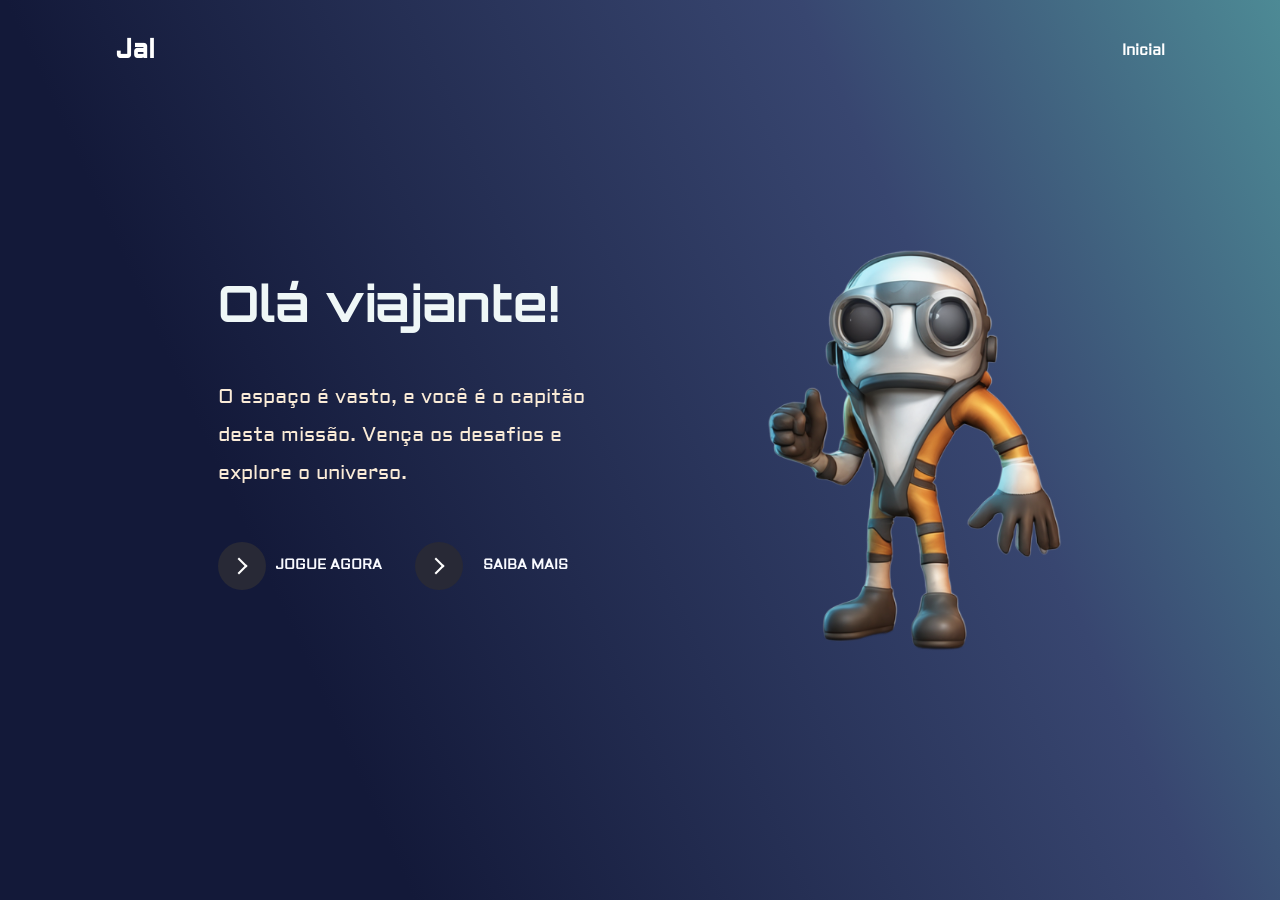
<file: index.html>
<!DOCTYPE html>
<html lang="pt-BR">
  <head>
    <meta charset="UTF-8" />
    <title>Jal</title>
    <link rel="stylesheet" href="./styles/style.css" />
    <link rel="preconnect" href="https://fonts.gstatic.com" />
  </head>
  <body>
    <header>
      <a href="#" class="logo">Jal</a>
      <ul class="navlist">
        <li><a href="index.html">Inicial</a></li>
      </ul>

      </div>
    </header>

    <section class="hero">
      <div class="hero-text">
        <h1>Olá viajante!</h1>
        <p>
          O espaço é vasto, e você é o capitão desta missão. Vença os desafios e explore o universo.
        </p>

        <button class="jogue">
          <span class="circle" aria-hidden="true">
            <span class="icon arrow"></span>
          </span>
          <a href="https://scratch.mit.edu/projects/880240353/fullscreen/" target="_blank">
            <span class="button-text">Jogue agora</span>
          </a>
        </button>

        <button class="saiba">
          <span class="circle" aria-hidden="true">
            <span class="icon arrow"></span>
          </span>
          <a href="https://ocs.ifsp.edu.br/conict/xivconict/paper/view/10278" target="_blank">
            <span class="button-text">Saiba mais</span>
          </a>
        </button>
      </div>

      <div class="hero-img">
        <img src="./assets/personagem.png" alt="personagem" />

      </div>
      
      </div>
    </section>
  </body>
</html>
</file>
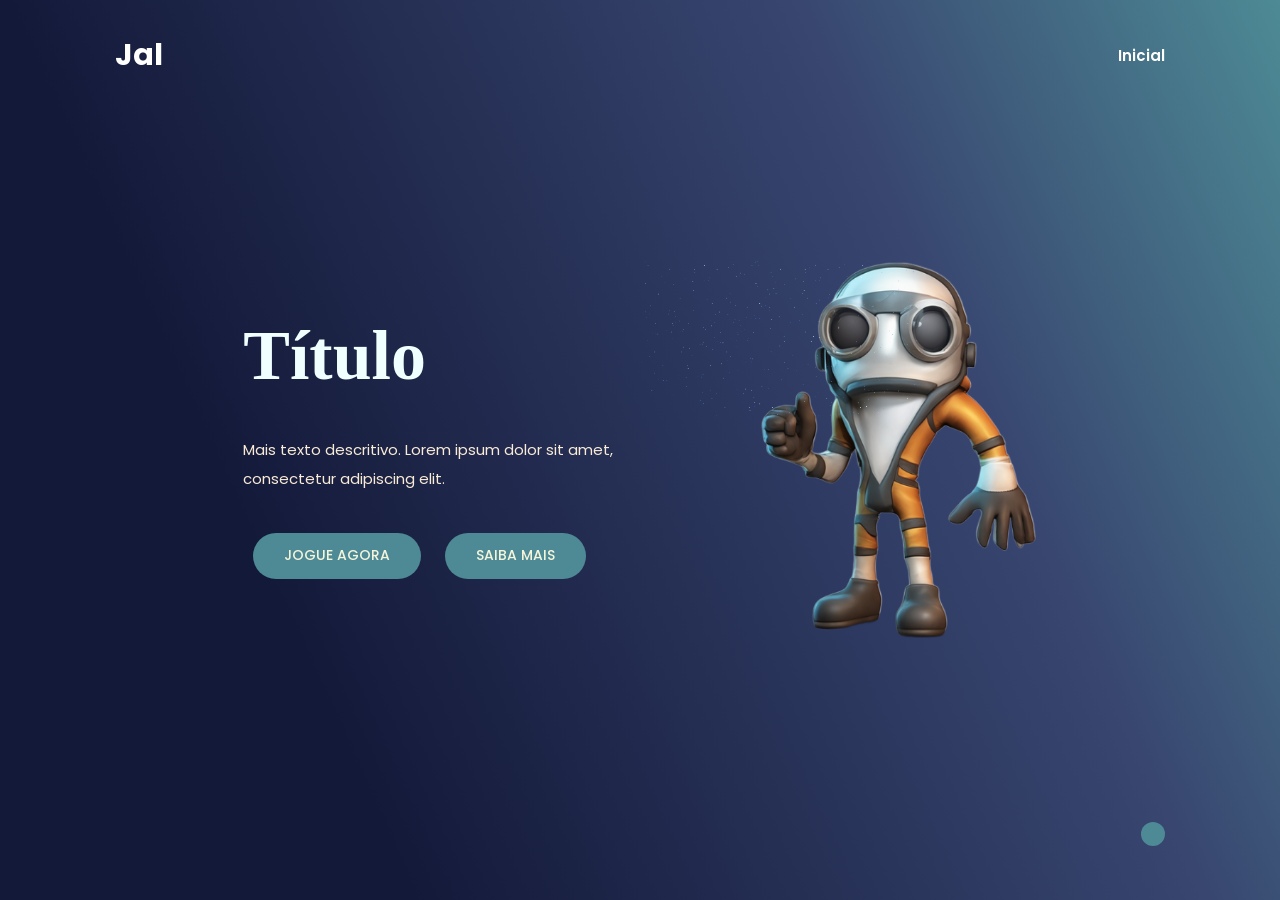
<file: site.html>
<!DOCTYPE html>
<html lang="pt-BR">
<head>
  <meta charset="UTF-8">
  <title>Jal</title>
  <link rel="stylesheet" href="style.css">
  <link rel="preconnect" href="https://fonts.gstatic.com">
  <link href="https://unpkg.com/aos@2.3.1/dist/aos.css" rel="stylesheet">
</head>
<body>
  <header>
    <a href="#" class="logo">Jal</a>
    <ul class="navlist">
      <li><a href="site.html">Inicial</a></li>
    </ul>
    <div class="bx-menu" id="menu-icon"></div>
  </header>

  <section class="hero">
    <div class="hero-text">
      <h1>Título</h1>
      <p>Mais texto descritivo. Lorem ipsum dolor sit amet, consectetur adipiscing elit.</p>
      <a href="https://scratch.mit.edu/projects/880240353" target="_blank">Jogue agora</a>
      <a href="https://feccif.com.br/feira-virtual-23/ciencias-exatas-e-da-terra/ce-23120jal-jogo-para-estimular-o-uso-de-raciocinio-e-auxiliar-no-ensino-de-criancas/" target="_blank" class="cta"><i class="ri-play-fill"></i> Saiba mais</a>
    </div>

    <div class="hero-img">
      <img src="personagem.png">
      <img src="estrelas.png" alt="estrela" class="stars">
    </div>

    <div class="scroll-down">
      <a href="#"><i class="ri-arrow-down-s-fill"></i></a>
    </div>
  </section>

  <script src="https://unpkg.com/aos@2.3.1/dist/aos.js"></script>
  <script>
    AOS.init();
  </script>
</body>
</file>
<file: styles/style.css>
@import url('https://fonts.googleapis.com/css?family=Aldrich&display=swap');
@import url('https://fonts.googleapis.com/css2?family=Montserrat:wght@500&family=Playpen+Sans:wght@500&family=Poppins:wght@400;600;700&display=swap');
@import url("https://fonts.googleapis.com/css?family=Orbitron&display=swap");

* {
  padding: 0;
  margin: 0;
  box-sizing: border-box;
  font-family: 'Aldrich', sans-serif;
  list-style: none;
  text-decoration: none;
}

header {
  position: fixed;
  right: 0;
  top: 0;
  z-index: 1000;
  width: 100%;
  display: flex;
  align-items: center;
  justify-content: space-between;
  padding: 33px 9%;
  background: transparent;
}

.logo {
  font-size: 27px;
  font-weight: 600;
  color: white;
}

.navlist {
  display: flex;
}

.navlist a {
  color: white;
  margin-left: 60px;
  font-size: 15px;
  font-weight: 600;
  border-bottom: 2px solid transparent;
  transition: all .55s ease;
}

.navlist a:hover {
  border-bottom: 2px solid white;
}



.hero {
  height: 100%;
  width: 100%;
  min-height: 100vh;
  background: linear-gradient(245.59deg, #4d8a95 0%, #384670 28.53%, #131939 75.52%);
  position: relative;
  display: grid;
  grid-template-columns: repeat(2, 1fr);
  align-items: center;
  gap: 2px;
}

section {
  padding: 0 17%;
}

.hero-text h1 {
  font-family: 'Orbitron', sans-serif;
  font-size: 50px;
  line-height: 1;
  color: rgb(239, 247, 247);
  margin: 0 0 50px;
}

.hero-text p {
  color: antiquewhite;
  font-size: 20px;
  line-height: 1.9;
  margin-bottom: 50px;
}

.hero-text a {
  display: inline-block;
  border: 1px solid transparent;
  padding: 12px 30px;
  line-height: 1.4;
  font-size: 14px;
  font-weight: 500;
  border-radius: 30px;
  text-transform: uppercase;
  transition: all 0.45s cubic-bezier(0.65, 0, 0.076, 1);
  margin: 0 10px;
}

button {
  position: relative;
  display: inline-block;
  cursor: pointer;
  outline: none;
  border: 0;
  vertical-align: middle;
  text-decoration: none;
  background: transparent;
  padding: 0;
  font-size: inherit;
  font-family: inherit;
 }
 
 button.saiba, 
 button.jogue{
  width: 12rem;
  height: auto;
 }
 
 button.jogue .circle,
 button.saiba .circle {
  transition: all 0.45s cubic-bezier(0.65, 0, 0.076, 1);
  position: relative;
  display: block;
  margin: 0;
  width: 3rem;
  height: 3rem;
  background: #282936; /* muda cor botao*/
  border-radius: 1.625rem;
 }
 
 button.jogue .circle .icon,
 button.saiba .circle .icon  {
  transition: all 0.45s cubic-bezier(0.65, 0, 0.076, 1);
  position: absolute;
  top: 0;
  bottom: 0;
  margin: auto;
  background: #fff;
 }
 
 button.jogue .circle .icon.arrow,
 button.saiba .circle .icon.arrow {
  transition: all 0.45s cubic-bezier(0.65, 0, 0.076, 1);
  left: 0.625rem;
  width: 1.125rem;
  height: 0.125rem;
  background: none;
 }
 
 button.jogue .circle .icon.arrow::before,
 button.saiba .circle .icon.arrow::before {
  position: absolute;
  content: "";
  top: -0.29rem;
  right: 0.0625rem;
  width: 0.625rem;
  height: 0.625rem;
  border-top: 0.125rem solid #fff;
  border-right: 0.125rem solid #fff;
  transform: rotate(45deg);
 }
 
 button.jogue .button-text,
 button.saiba .button-text {
  transition: all 0.45s cubic-bezier(0.65, 0, 0.076, 1);
  position: absolute;
  top: 0;
  left: 0;
  right: 0;
  bottom: 0;
  padding: 0.75rem 0;
  margin: 0 0 0 1.85rem;
  color: #f9faff;
  font-weight: 700;
  line-height: 1.6;
  text-align: center;
  text-transform: uppercase;
 }
 
 button:hover .circle {
  width: 100%;
 }
 
 button:hover .circle .icon.arrow {
  background: #fff;
  transform: translate(1rem, 0);
 }
 
 button:hover .button-text {
  color: #fff;
 }
 

.hero-img {
  display: flex;
  justify-content: flex-end;
  align-items: flex-end;
  position: relative;
}

.hero-img img {
  max-width: 70%;
  height: auto;
  z-index: 2;
}

.cta-separator {
  height: 10px;
  width: 100%;
}

@media (max-width: 1195px) {
  section {
    padding: 0 3%;
    transition: 0.3s;
  }

  .hero-text {
    padding-top: 115px;
  }

  .hero-img {
    width: 350px;
    height: auto;
  }

  .hero {
    height: 100%;
    gap: 1rem;
    grid-template-columns: 1fr;
  }

  .scroll-down {
    display: none;
  }
}
</file>
<file: style.css>
@import url('https://fonts.googleapis.com/css2?family=Poppins:wght@400;600;700&display=swap');

* {
  padding: 0;
  margin: 0;
  box-sizing: border-box;
  font-family: 'Poppins', sans-serif;
  list-style: none;
  text-decoration: none;
}

header {
  position: fixed;
  right: 0;
  top: 0;
  z-index: 1000;
  width: 100%;
  display: flex;
  align-items: center;
  justify-content: space-between;
  padding: 33px 9%;
  background: transparent;
}

.logo {
  font-size: 30px;
  font-weight: 700;
  color: white;
}

.navlist {
  display: flex;
}

.navlist a {
  color: white;
  margin-left: 60px;
  font-size: 15px;
  font-weight: 600;
  border-bottom: 2px solid transparent;
  transition: all .55s ease;
}

.navlist a:hover {
  border-bottom: 2px solid white;
}

#menu-icon {
  color: blanchedalmond;
  font-size: 35px;
  z-index: 1001;
  cursor: pointer;
  display: none;
}

.hero {
  height: 100%;
  width: 100%;
  min-height: 100vh;
  background: linear-gradient(245.59deg, #4d8a95 0%, #384670 28.53%, #131939 75.52%);
  position: relative;
  display: grid;
  grid-template-columns: repeat(2, 1fr);
  align-items: center;
  gap: 2px;
}

section {
  padding: 0 19%;
}



.hero-text h5 {
  font-size: 14px;
  font-weight: 400;
  color: antiquewhite;
  margin-bottom: 40px;
}

.hero-text h1 {
  font-family: 'Playpen Sans', cursive;
  font-size: 70px;
  line-height: 1;
  color: azure;
  margin: 0 0 45px;
}

.hero-text p {
  color: antiquewhite;
  font-size: 15px;
  line-height: 1.9;
  margin-bottom: 40px;
}

.hero-text a {
  display: inline-block;
  color: beige;
  background: #4d8a95;
  border: 1px solid transparent;
  padding: 12px 30px;
  line-height: 1.4;
  font-size: 14px;
  font-weight: 500;
  border-radius: 30px;
  text-transform: uppercase;
  transition: all .55s ease;
  margin: 0 10px;
}

.hero-text a:hover {
  background: transparent;
  border: 1px solid white;
  transform: translateX(8px);
}

.hero-text a.ctaa {
  background: transparent;
  border: 1px solid white;
  margin-left: 20px;
}

.hero-text a.ctaa i {
  vertical-align: middle;
  margin-right: 5px;
}


.hero-img {
  display: flex;
  justify-content: flex-end; /* Alinha a imagem para o canto direito */
  align-items: flex-end; /* Alinha a imagem para o canto inferior */
  position: relative; /* Certifique-se de que o container pai tenha posição relativa */
}

.hero-img img {
  max-width: 70%; /* Reduz a proporção da imagem */
  height: auto;
  z-index: 2; /* Valor maior que o z-index das estrelas */
}

.stars {
    position: absolute;
    top: 0;
    left: 0;
    z-index: 1; /* Valor menor que o z-index do personagem */
    width: 2000px; /* Ajuste o tamanho desejado */
    filter: brightness(1.5); /* Ajuste o brilho (1 é o valor padrão, >1 aumenta o brilho) */
  }



.cta-separator {
  height: 10px; 
  width: 100%;
}

.scroll-down {
  position: absolute;
  bottom: 6%;
  right: 9%;
}

.scroll-down i {
  display: flex;
  padding: 12px;
  font-size: 25px;
  color: rgb(240, 231, 219);
  background: #4d8a95;
  border-radius: 30px;
  transition: all .50s ease;
}

.scroll-down i:hover {
  transform: translateY(-5px);
}

@media (max-width: 1195px) {
  section {
    padding: 0 3%;
    transition: .3s;
  }

  .hero-text {
    padding-top: 115px;
  }

  .hero-img {
    width: 350px;
    height: auto;
  }

  .hero {
    height: 100%;
    gap: 1rem;
    grid-template-columns: 1fr;
  }

  .scroll-down {
    display: none;
  }
}
</file>
